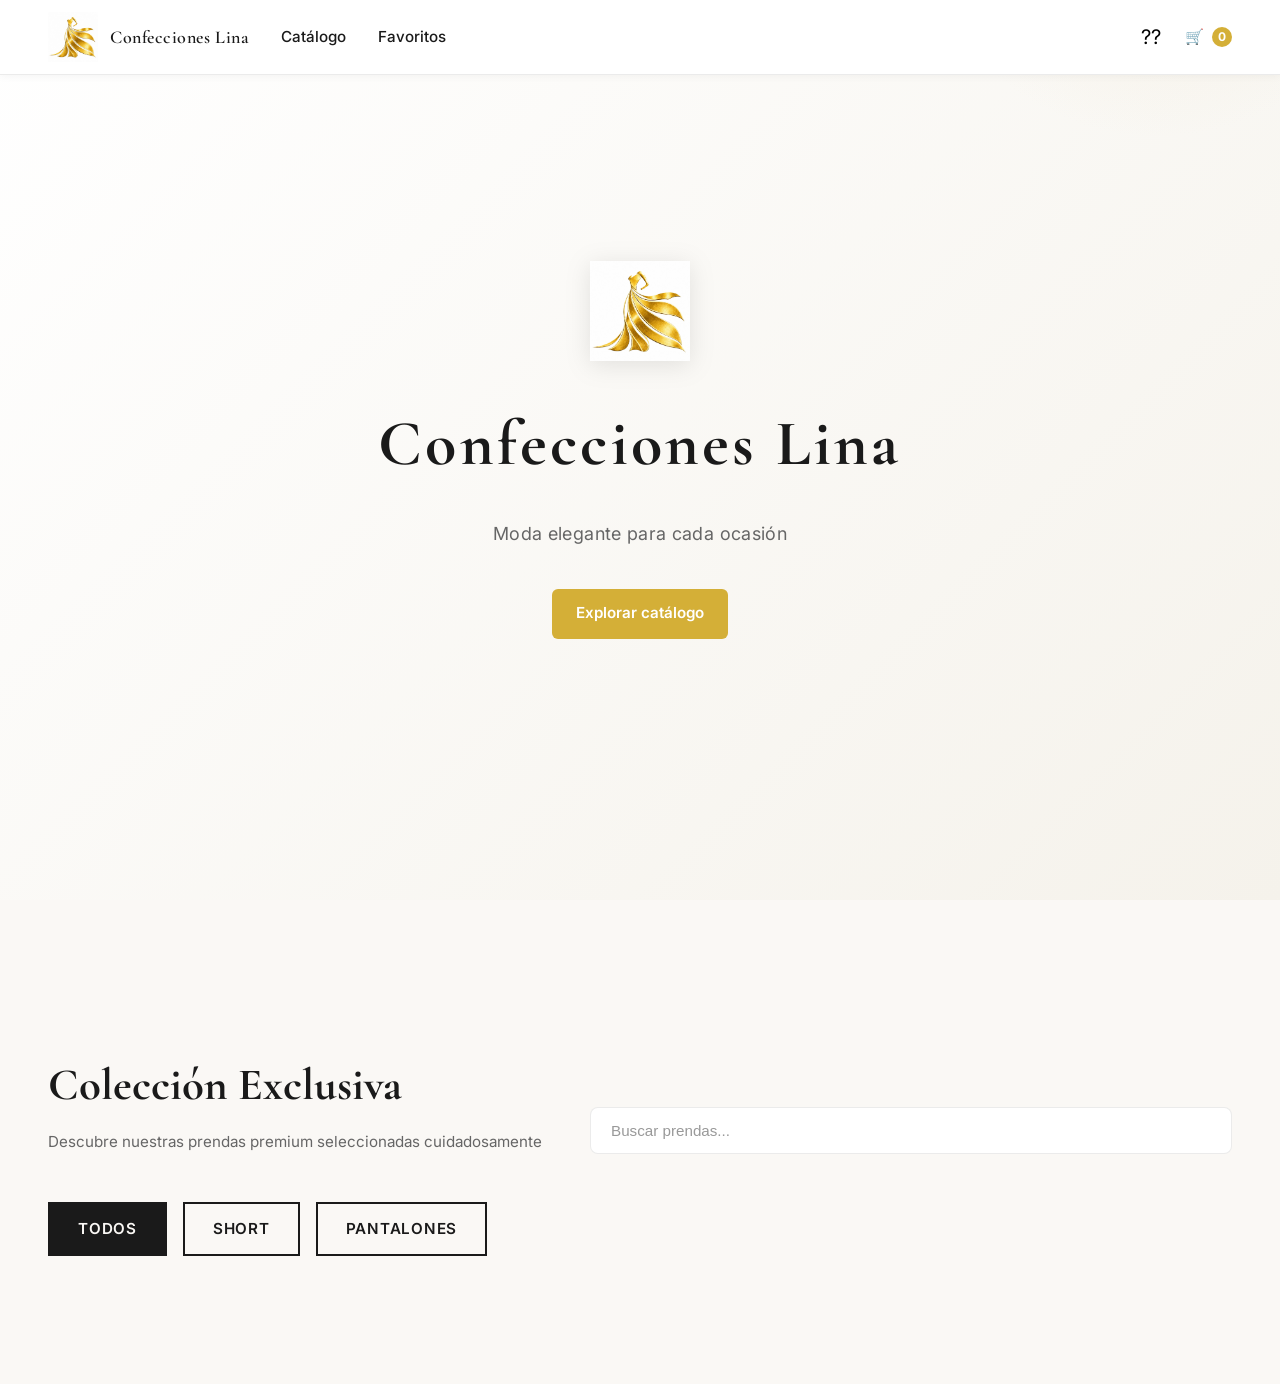
<file: index.html>
<!DOCTYPE html>
<html lang="es" data-theme="light">
  <head>
    <meta charset="UTF-8" />
    <meta name="viewport" content="width=device-width, initial-scale=1.0" />
    <title>CONFECCIONES LINA | Boutique de Moda Premium</title>
    <meta
      name="description"
      content="Boutique de moda elegante con colección premium de ropa para cada ocasión. Diseño exclusivo, calidad de lujo."
    />
    <link rel="preconnect" href="https://fonts.googleapis.com" />
    <link rel="preconnect" href="https://fonts.gstatic.com" crossorigin />
    <link
      href="https://fonts.googleapis.com/css2?family=Inter:wght@400;500;600;700;800&display=swap"
      rel="stylesheet"
    />
    <link
      href="https://fonts.googleapis.com/css2?family=Cormorant+Garamond:wght@500;600;700&display=swap"
      rel="stylesheet"
    />
    <link rel="stylesheet" href="styles.css" />
  </head>
  <body>
    <!-- Hero Principal -->
    <header class="hero-main">
      <div class="hero-content">
        <div class="hero-logo-wrapper">
          <img src="Logo.jpeg" alt="Confecciones Lina logo" class="hero-logo" />
        </div>
        <h1 class="hero-title">Confecciones Lina</h1>
        <p class="hero-tagline">Moda elegante para cada ocasión</p>
        <button class="btn-primary btn-hero" onclick="document.getElementById('catalogo').scrollIntoView({ behavior: 'smooth' })">
          Explorar catálogo
        </button>
      </div>
    </header>

    <!-- Navbar Fijo -->
    <nav class="navbar-fixed container">
      <div class="navbar-content">
        <a href="#catalogo" class="navbar-brand">
          <img src="Logo.jpeg" alt="Confecciones Lina" class="navbar-logo" />
          <span>Confecciones Lina</span>
        </a>
        <div class="navbar-menu">
          <a href="#catalogo" class="nav-link">Catálogo</a>
          <button id="favoritesToggle" class="nav-link nav-btn">Favoritos</button>
        </div>
        <div class="navbar-actions">
          <button id="themeToggle" class="nav-icon" aria-label="Cambiar tema">🌙</button>
          <a id="cartBtn" class="nav-cart" href="cart.html">
            🛒 <span id="cartCount">0</span>
          </a>
        </div>
      </div>
    </nav>

    <main>
      <!-- Sección Catálogo -->
      <section id="catalogo" class="section-catalog container">
        <div class="section-header">
          <div>
            <h2 class="section-title">Colección Exclusiva</h2>
            <p class="section-subtitle">Descubre nuestras prendas premium seleccionadas cuidadosamente</p>
          </div>
          <div class="search-box">
            <input id="searchInput" type="search" placeholder="Buscar prendas..." class="search-input" />
          </div>
        </div>

        <!-- Categorías -->
        <div class="categories-section">
          <button class="category-btn active" data-category="all">Todos</button>
          <button class="category-btn" data-category="Short">Short</button>
          <button class="category-btn" data-category="Pantalones">Pantalones</button>
        </div>

        <div id="productGrid" class="product-grid"></div>
      </section>
    </main>

    <script src="script.js"></script>
  </body>
</html>
</file>
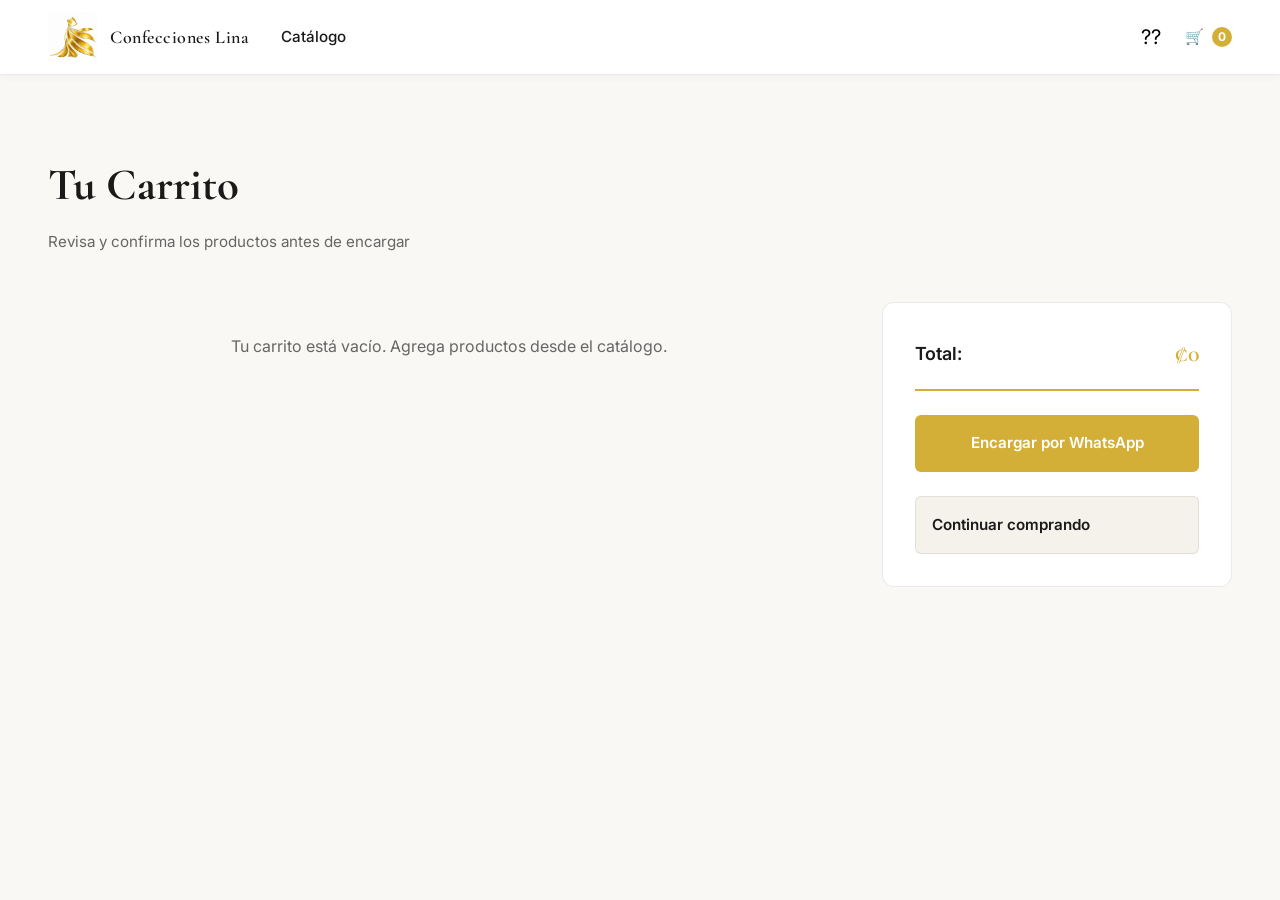
<file: cart.html>
<!DOCTYPE html>
<html lang="es" data-theme="light">
  <head>
    <meta charset="UTF-8" />
    <meta name="viewport" content="width=device-width, initial-scale=1.0" />
    <title>Carrito | Confecciones Lina</title>
    <meta
      name="description"
      content="Revisa y confirma tu carrito de compras en Confecciones Lina."
    />
    <link rel="preconnect" href="https://fonts.googleapis.com" />
    <link rel="preconnect" href="https://fonts.gstatic.com" crossorigin />
    <link
      href="https://fonts.googleapis.com/css2?family=Inter:wght@400;500;600;700;800&display=swap"
      rel="stylesheet"
    />
    <link
      href="https://fonts.googleapis.com/css2?family=Cormorant+Garamond:wght@500;600;700&display=swap"
      rel="stylesheet"
    />
    <link rel="stylesheet" href="styles.css" />
  </head>
  <body>
    <!-- Navbar Fijo -->
    <nav class="navbar-fixed container">
      <div class="navbar-content">
        <a href="index.html#catalogo" class="navbar-brand">
          <img src="Logo.jpeg" alt="Confecciones Lina" class="navbar-logo" />
          <span>Confecciones Lina</span>
        </a>
        <div class="navbar-menu">
          <a href="index.html#catalogo" class="nav-link">Catálogo</a>
        </div>
        <div class="navbar-actions">
          <button id="themeToggle" class="nav-icon" aria-label="Cambiar tema">🌙</button>
          <a id="cartBtn" class="nav-cart" href="cart.html">
            🛒 <span id="cartCount">0</span>
          </a>
        </div>
      </div>
    </nav>

    <main>
      <section class="section-catalog container">
        <div class="section-header">
          <div>
            <h2 class="section-title">Tu Carrito</h2>
            <p class="section-subtitle">Revisa y confirma los productos antes de encargar</p>
          </div>
        </div>

        <div id="cartPage" class="cart-container">
          <div class="cart-items" id="cartItems"></div>
          <div class="cart-summary">
            <div class="cart-total">
              <span>Total:</span>
              <span id="cartTotal" class="total-amount">$0</span>
            </div>
            <button id="checkoutBtn" class="btn-primary btn-checkout">
              Encargar por WhatsApp
            </button>
            <a href="index.html#catalogo" class="btn-secondary btn-continue">
              Continuar comprando
            </a>
          </div>
        </div>
      </section>
    </main>

    <script src="script.js"></script>
  </body>
</html>
</file>
<file: styles.css>
/* ===== VARIABLES GLOBALES ===== */
:root {
  color-scheme: light;
  --bg: #faf8f5;
  --surface: #ffffff;
  --surface-2: #f5f2eb;
  --text: #1a1a1a;
  --text-secondary: #666666;
  --text-muted: #999999;
  --gold: #d4af37;
  --gold-dark: #c9a835;
  --gold-light: #e8d9b8;
  --border: rgba(0, 0, 0, 0.08);
  --shadow-sm: 0 2px 8px rgba(0, 0, 0, 0.04);
  --shadow-md: 0 8px 24px rgba(0, 0, 0, 0.08);
  --shadow-lg: 0 16px 40px rgba(0, 0, 0, 0.12);
  --transition: all 0.3s cubic-bezier(0.4, 0, 0.2, 1);
}

html[data-theme="dark"] {
  color-scheme: dark;
  --bg: #0f0d0a;
  --surface: #1a1815;
  --surface-2: #242118;
  --text: #f5f3f0;
  --text-secondary: #b8b5af;
  --text-muted: #7a7773;
  --gold: #d4af37;
  --gold-dark: #c9a835;
  --gold-light: #3a3628;
  --border: rgba(255, 255, 255, 0.1);
  --shadow-sm: 0 2px 8px rgba(0, 0, 0, 0.2);
  --shadow-md: 0 8px 24px rgba(0, 0, 0, 0.3);
  --shadow-lg: 0 16px 40px rgba(0, 0, 0, 0.4);
}

/* ===== RESET & BASE ===== */
* {
  box-sizing: border-box;
  margin: 0;
  padding: 0;
}

html {
  scroll-behavior: smooth;
}

body {
  font-family: "Inter", sans-serif;
  background: var(--bg);
  color: var(--text);
  line-height: 1.6;
  transition: background var(--transition), color var(--transition);
}

a {
  text-decoration: none;
  color: inherit;
}

button {
  font: inherit;
  cursor: pointer;
  border: none;
}

img {
  max-width: 100%;
  height: auto;
  display: block;
}

.container {
  width: min(1280px, calc(100% - 3rem));
  margin: 0 auto;
}

/* ===== HERO PRINCIPAL ===== */
.hero-main {
  background: linear-gradient(135deg, var(--surface) 0%, var(--surface-2) 100%);
  padding: 8rem 2rem;
  display: flex;
  align-items: center;
  justify-content: center;
  min-height: 100vh;
  position: relative;
  overflow: hidden;
}

.hero-main::before {
  content: "";
  position: absolute;
  top: -40%;
  right: -10%;
  width: 500px;
  height: 500px;
  background: radial-gradient(circle, var(--gold-light) 0%, transparent 70%);
  opacity: 0.3;
  border-radius: 50%;
  z-index: 0;
}

.hero-content {
  text-align: center;
  z-index: 1;
  display: flex;
  flex-direction: column;
  align-items: center;
  gap: 1.5rem;
  animation: fadeInUp 0.8s ease-out;
}

.hero-logo-wrapper {
  width: 100%;
  display: flex;
  justify-content: center;
  margin-bottom: 0.5rem;
}

.hero-logo {
  width: 100px;
  height: 100px;
  object-fit: contain;
  filter: drop-shadow(0 4px 12px rgba(0, 0, 0, 0.1));
}

.hero-title {
  font-family: "Cormorant Garamond", serif;
  font-size: clamp(2.5rem, 5vw, 4rem);
  font-weight: 700;
  letter-spacing: 0.05em;
  color: var(--text);
  margin: 0;
}

.hero-tagline {
  font-size: 1.125rem;
  color: var(--text-secondary);
  font-weight: 400;
  max-width: 50ch;
  letter-spacing: 0.02em;
}

.btn-hero {
  margin-top: 1rem;
  padding: 1rem 2.5rem;
  font-size: 1rem;
  font-weight: 600;
}

/* ===== NAVBAR FIJO ===== */
.navbar-fixed {
  position: fixed;
  top: 0;
  left: 0;
  right: 0;
  background: var(--surface);
  border-bottom: 1px solid var(--border);
  box-shadow: var(--shadow-sm);
  z-index: 100;
  padding: 0;
  width: 100%;
}

.navbar-content {
  width: min(1280px, calc(100% - 3rem));
  margin: 0 auto;
  display: flex;
  justify-content: space-between;
  align-items: center;
  gap: 2rem;
  padding: 0.75rem 1.5rem;
}

.navbar-brand {
  display: flex;
  align-items: center;
  gap: 0.75rem;
  font-family: "Cormorant Garamond", serif;
  font-size: 1.125rem;
  font-weight: 600;
  letter-spacing: 0.03em;
  white-space: nowrap;
  transition: opacity var(--transition);
}

.navbar-brand:hover {
  opacity: 0.7;
}

.navbar-logo {
  width: 50px;
  height: 50px;
  object-fit: contain;
}

.navbar-menu {
  display: flex;
  gap: 2rem;
  align-items: center;
  flex: 1;
}

.nav-link {
  font-size: 0.95rem;
  color: var(--text);
  font-weight: 500;
  position: relative;
  transition: color var(--transition);
  background: none;
  padding: 0;
  border: none;
  cursor: pointer;
}

.nav-link::after {
  content: "";
  position: absolute;
  bottom: -4px;
  left: 0;
  width: 0;
  height: 2px;
  background: var(--gold);
  transition: width var(--transition);
}

.nav-link:hover::after {
  width: 100%;
}

.nav-btn {
  background: none;
  border: none;
  font-weight: 500;
  cursor: pointer;
}

.navbar-actions {
  display: flex;
  gap: 1.5rem;
  align-items: center;
}

.nav-icon {
  background: none;
  border: none;
  font-size: 1.25rem;
  cursor: pointer;
  transition: transform var(--transition);
}

.nav-icon:hover {
  transform: scale(1.15);
}

.nav-cart {
  display: inline-flex;
  align-items: center;
  gap: 0.5rem;
  font-weight: 600;
  font-size: 0.95rem;
  color: var(--gold);
  transition: color var(--transition);
}

.nav-cart:hover {
  color: var(--gold-dark);
}

#cartCount {
  display: inline-flex;
  align-items: center;
  justify-content: center;
  min-width: 20px;
  height: 20px;
  background: var(--gold);
  color: #fff;
  border-radius: 999px;
  font-size: 0.75rem;
  font-weight: 700;
}

/* ===== MAIN CONTENT (con margen para navbar fijo) ===== */
main {
  padding-top: 70px;
}

/* ===== SECCIÓN CATÁLOGO ===== */
.section-catalog {
  padding: 5rem 1.5rem;
}

.section-header {
  display: flex;
  justify-content: space-between;
  align-items: flex-end;
  gap: 3rem;
  margin-bottom: 3rem;
}

.section-title {
  font-family: "Cormorant Garamond", serif;
  font-size: clamp(2rem, 4vw, 2.8rem);
  font-weight: 700;
  margin-bottom: 0.5rem;
  color: var(--text);
}

.section-subtitle {
  font-size: 0.95rem;
  color: var(--text-secondary);
  max-width: 60ch;
}

.search-box {
  flex: 1;
  min-width: 250px;
}

.search-input {
  width: 100%;
  padding: 0.875rem 1.25rem;
  font-size: 0.95rem;
  border: 1px solid var(--border);
  background: var(--surface);
  color: var(--text);
  border-radius: 8px;
  transition: border-color var(--transition), box-shadow var(--transition);
}

.search-input:focus {
  outline: none;
  border-color: var(--gold);
  box-shadow: 0 0 0 3px var(--gold-light);
}

.search-input::placeholder {
  color: var(--text-muted);
}

/* ===== CATEGORÍAS ===== */
.categories-section {
  margin: 2.5rem 0 3rem 0;
  display: flex;
  gap: 1rem;
  flex-wrap: wrap;
}

.category-btn {
  padding: 0.8rem 1.75rem;
  font-size: 0.95rem;
  font-weight: 600;
  background: transparent;
  color: var(--text);
  border: 2px solid var(--text);
  border-radius: 0;
  letter-spacing: 0.05em;
  text-transform: uppercase;
  cursor: pointer;
  transition: all 0.3s ease;
}

.category-btn:hover {
  border-color: var(--gold);
  color: var(--gold);
  background: transparent;
}

.category-btn.active {
  background: var(--text);
  color: var(--bg);
  border-color: var(--text);
}

.category-btn.active:hover {
  background: var(--gold);
  border-color: var(--gold);
  color: #1a1a1a;
}

/* ===== PRODUCT GRID ===== */
.product-grid {
  display: grid;
  grid-template-columns: repeat(auto-fill, minmax(280px, 1fr));
  gap: 2rem;
  animation: fadeIn 0.6s ease-out 0.2s both;
}

@keyframes fadeIn {
  from {
    opacity: 0;
  }
  to {
    opacity: 1;
  }
}

@keyframes fadeInUp {
  from {
    opacity: 0;
    transform: translateY(30px);
  }
  to {
    opacity: 1;
    transform: translateY(0);
  }
}

/* ===== PRODUCT CARD ===== */
.product-card {
  background: var(--surface);
  border: 1px solid var(--border);
  border-radius: 12px;
  overflow: hidden;
  box-shadow: var(--shadow-sm);
  transition: var(--transition);
  animation: fadeInUp 0.6s ease-out both;
}

.product-card:hover {
  transform: translateY(-8px);
  box-shadow: var(--shadow-lg);
  border-color: var(--gold-light);
}

.product-image-wrapper {
  overflow: hidden;
  height: 280px;
  background: var(--surface-2);
  position: relative;
}

.product-card img {
  width: 100%;
  height: 100%;
  object-fit: cover;
  transition: transform 0.6s ease-out;
}

.product-card:hover img {
  transform: scale(1.05);
}

.product-info {
  padding: 1.5rem;
}

.product-category {
  font-size: 0.75rem;
  letter-spacing: 0.1em;
  text-transform: uppercase;
  color: var(--gold);
  font-weight: 700;
  margin-bottom: 0.5rem;
}

.product-name {
  font-family: "Cormorant Garamond", serif;
  font-size: 1.25rem;
  font-weight: 600;
  margin: 0.5rem 0 1rem;
  color: var(--text);
  line-height: 1.3;
}

.product-footer {
  display: flex;
  justify-content: space-between;
  align-items: center;
  gap: 0.75rem;
}

.product-price {
  font-size: 1.25rem;
  font-weight: 700;
  color: var(--gold);
}

.product-actions {
  display: flex;
  gap: 0.5rem;
}

.btn-add {
  flex: 1;
  padding: 0.65rem 1rem;
  font-size: 0.9rem;
  font-weight: 600;
  border-radius: 6px;
  transition: var(--transition);
}

.favorite-btn {
  width: 40px;
  height: 40px;
  display: flex;
  align-items: center;
  justify-content: center;
  background: var(--surface-2);
  border: 1px solid var(--border);
  border-radius: 6px;
  font-size: 1.1rem;
  cursor: pointer;
  transition: var(--transition);
}

.favorite-btn:hover {
  background: var(--gold-light);
  transform: scale(1.1);
}

/* ===== BOTONES ===== */
.btn-primary {
  background: var(--gold);
  color: #fff;
  padding: 0.8rem 1.5rem;
  border: none;
  border-radius: 6px;
  font-weight: 600;
  font-size: 0.95rem;
  transition: var(--transition);
  cursor: pointer;
}

.btn-primary:hover {
  background: var(--gold-dark);
  transform: translateY(-2px);
  box-shadow: var(--shadow-md);
}

.btn-secondary {
  background: var(--surface);
  color: var(--text);
  border: 1px solid var(--border);
  padding: 0.8rem 1.5rem;
  border-radius: 6px;
  font-weight: 600;
  font-size: 0.95rem;
  transition: var(--transition);
  cursor: pointer;
}

.btn-secondary:hover {
  border-color: var(--gold);
  color: var(--gold);
}

/* ===== RESPONSIVE ===== */
@media (max-width: 1024px) {
  .navbar-menu {
    gap: 1.5rem;
  }

  .section-header {
    flex-direction: column;
    gap: 1.5rem;
    align-items: flex-start;
  }

  .product-grid {
    grid-template-columns: repeat(auto-fill, minmax(240px, 1fr));
    gap: 1.5rem;
  }
}

@media (max-width: 768px) {
  .navbar-content {
    flex-wrap: wrap;
    padding: 1rem 1.5rem;
  }

  .navbar-brand {
    flex: 1;
  }

  .navbar-menu {
    width: 100%;
    order: 3;
    gap: 1rem;
  }

  .navbar-actions {
    order: 2;
    gap: 1rem;
  }

  .nav-link {
    font-size: 0.9rem;
  }

  .hero-main {
    padding: 6rem 1.5rem;
    min-height: 80vh;
  }

  .hero-logo {
    width: 80px;
    height: 80px;
  }

  .hero-title {
    font-size: 2.2rem;
  }

  .section-catalog {
    padding: 3rem 1.5rem;
  }

  .product-grid {
    grid-template-columns: repeat(auto-fill, minmax(180px, 1fr));
    gap: 1rem;
  }

  .product-image-wrapper {
    height: 200px;
  }

  .product-name {
    font-size: 1.1rem;
  }

  .section-header {
    flex-direction: column;
  }

  .search-box {
    width: 100%;
    min-width: unset;
  }
}

@media (max-width: 480px) {
  .navbar-content {
    padding: 0.75rem 1rem;
  }

  .navbar-brand span {
    display: none;
  }

  .navbar-logo {
    width: 45px;
    height: 45px;
  }

  .navbar-menu {
    flex-direction: column;
    gap: 0.5rem;
    width: 100%;
    padding-top: 0.5rem;
    border-top: 1px solid var(--border);
  }

  .nav-link {
    font-size: 0.85rem;
  }

  .hero-main {
    padding: 4rem 1rem;
    min-height: 70vh;
  }

  .hero-logo {
    width: 70px;
    height: 70px;
  }

  .hero-title {
    font-size: 1.8rem;
  }

  .hero-tagline {
    font-size: 1rem;
  }

  .btn-hero {
    padding: 0.875rem 2rem;
    font-size: 0.95rem;
  }

  .section-catalog {
    padding: 2rem 1rem;
  }

  .section-title {
    font-size: 1.6rem;
  }

  .product-grid {
    grid-template-columns: 1fr;
    gap: 1.5rem;
  }

  .product-image-wrapper {
    height: 240px;
  }

  .product-footer {
    flex-direction: column;
    gap: 0.75rem;
  }

  .btn-add {
    width: 100%;
  }

  .favorite-btn {
    width: 100%;
  }
}

/* ===== UTILIDADES ===== */
.hidden {
  display: none !important;
}

/* ===== CARRITO ===== */
.cart-container {
  display: grid;
  grid-template-columns: 1fr 350px;
  gap: 2rem;
  margin-top: 2rem;
}

.cart-items {
  display: grid;
  gap: 1rem;
}

.cart-item {
  background: var(--surface);
  border: 1px solid var(--border);
  border-radius: 12px;
  padding: 1.5rem;
  display: flex;
  justify-content: space-between;
  align-items: center;
  gap: 1.5rem;
  transition: var(--transition);
}

.cart-item:hover {
  border-color: var(--gold-light);
  box-shadow: var(--shadow-md);
}

.cart-item-info {
  flex: 1;
}

.cart-item-name {
  font-family: "Cormorant Garamond", serif;
  font-size: 1.1rem;
  font-weight: 600;
  margin-bottom: 0.25rem;
  color: var(--text);
}

.cart-item-quantity {
  font-size: 0.9rem;
  color: var(--text-secondary);
}

.cart-item-actions {
  display: flex;
  flex-direction: column;
  align-items: flex-end;
  gap: 0.75rem;
}

.cart-item-price {
  font-size: 1.125rem;
  font-weight: 700;
  color: var(--gold);
}

.remove-cart-btn {
  padding: 0.5rem 1rem;
  font-size: 0.85rem;
  background: var(--surface-2);
  border: 1px solid var(--border);
  border-radius: 6px;
  color: var(--text);
  transition: var(--transition);
  cursor: pointer;
  font-weight: 500;
}

.remove-cart-btn:hover {
  background: transparent;
  border-color: var(--text);
  color: var(--text);
}

.cart-summary {
  background: var(--surface);
  border: 1px solid var(--border);
  border-radius: 12px;
  padding: 2rem;
  display: flex;
  flex-direction: column;
  gap: 1.5rem;
  height: fit-content;
  position: sticky;
  top: 90px;
}

.cart-total {
  display: flex;
  justify-content: space-between;
  align-items: center;
  padding-bottom: 1rem;
  border-bottom: 2px solid var(--gold);
  font-size: 1.125rem;
  font-weight: 600;
}

.total-amount {
  font-size: 1.5rem;
  color: var(--gold);
  font-family: "Cormorant Garamond", serif;
}

.btn-checkout,
.btn-continue {
  width: 100%;
  padding: 1rem;
  border-radius: 6px;
  font-weight: 600;
  font-size: 0.95rem;
  transition: var(--transition);
}

.btn-checkout {
  background: var(--gold);
  color: #fff;
}

.btn-checkout:hover {
  background: var(--gold-dark);
  transform: translateY(-2px);
  box-shadow: var(--shadow-md);
}

.btn-continue {
  background: var(--surface-2);
  color: var(--text);
  border: 1px solid var(--border);
}

.btn-continue:hover {
  border-color: var(--gold);
  color: var(--gold);
}

/* ===== CARRITO RESPONSIVE ===== */
@media (max-width: 1024px) {
  .cart-container {
    grid-template-columns: 1fr;
  }

  .cart-summary {
    position: static;
  }
}

@media (max-width: 480px) {
  .cart-item {
    flex-direction: column;
    align-items: flex-start;
  }

  .cart-item-actions {
    width: 100%;
    align-items: flex-start;
  }

  .cart-summary {
    padding: 1.5rem;
    gap: 1rem;
  }

  .btn-checkout,
  .btn-continue {
    padding: 0.875rem;
    font-size: 0.9rem;
  }
}

/* Scrollbar personalizado */
::-webkit-scrollbar {
  width: 10px;
}

::-webkit-scrollbar-track {
  background: var(--surface);
}

::-webkit-scrollbar-thumb {
  background: var(--gold);
  border-radius: 5px;
}

::-webkit-scrollbar-thumb:hover {
  background: var(--gold-dark);
}
</file>
